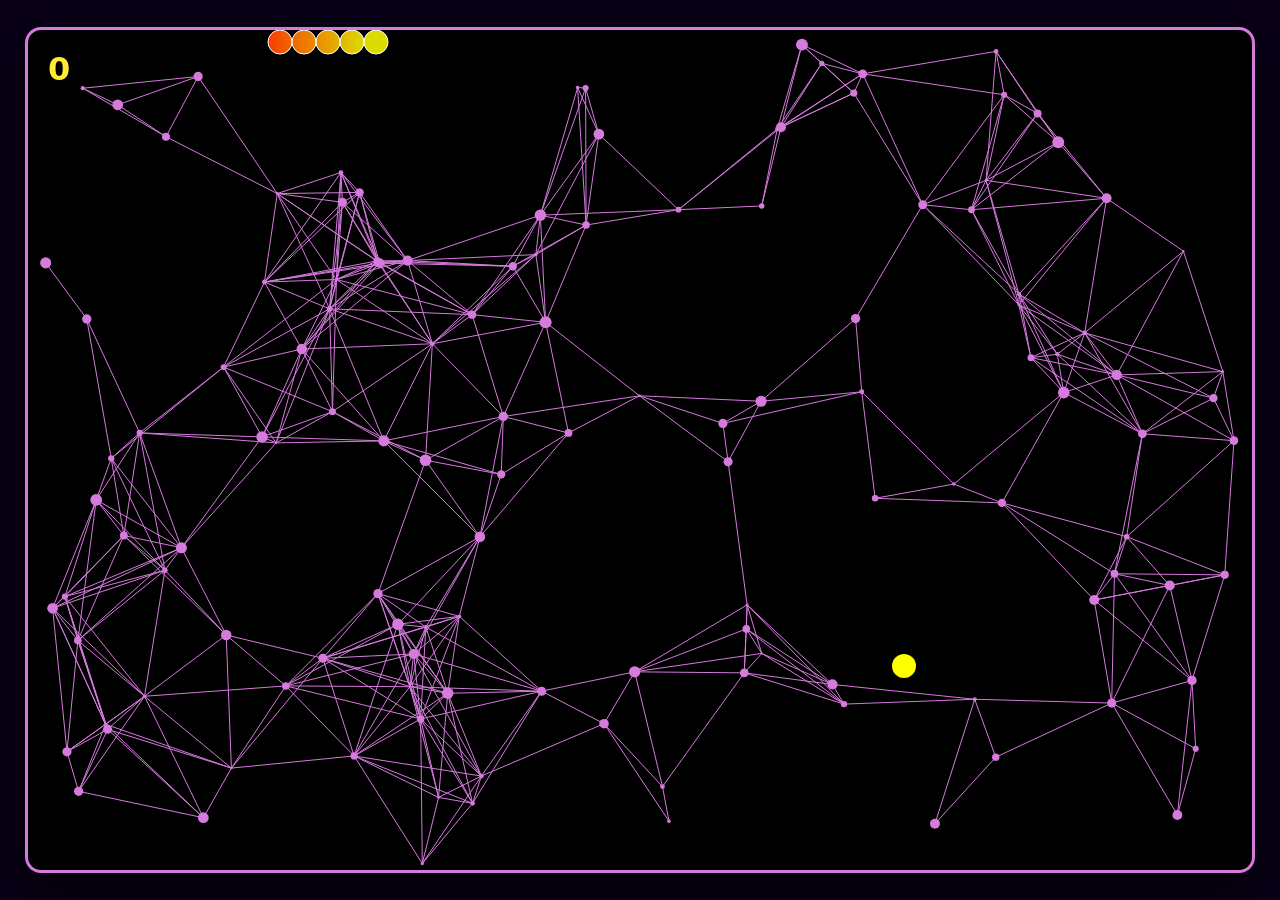
<file: Snake/index.html>
<!DOCTYPE html>
<html lang="en">
<head>
    <meta charset="UTF-8">
    <meta name="viewport" content="width=device-width, initial-scale=1.0">
    <title>Snake</title>
    <link rel="stylesheet" href="style.css">
    <link rel="manifest" href="manifest.json">
    <script>
      if ('serviceWorker' in navigator) {
        navigator.serviceWorker.register('service-worker.js');
      }
    </script>
</head>
<body>
    <div id="gameContainer">
        <canvas id="gameBoard"></canvas>
        <div id="gameOverPanel" class="overlay-panel">
            <h1>GAME OVER</h1>
            <p>Your Score: <span id="finalScore">0</span></p>
            <button id="resetBtn">Restart</button>
        </div>
        <audio id="backgroundAudio" src="sounds\beings-of-electric-breath-76643.mp4"></audio>
        <audio id="starAudio" src="sounds\Untitled video - Made with Clipchamp (4).mp4"></audio>
        <audio id="eatingAudio" src="sounds\ding-sound-43207.mp4"></audio>
        <audio id="gameoverAudio" src="sounds\videogame-death-sound-43894.mp3"></audio>

        <div id="scoreText">0</div>
    </div>
    <script src="snake.js"></script>
</body>
</html>
</file>
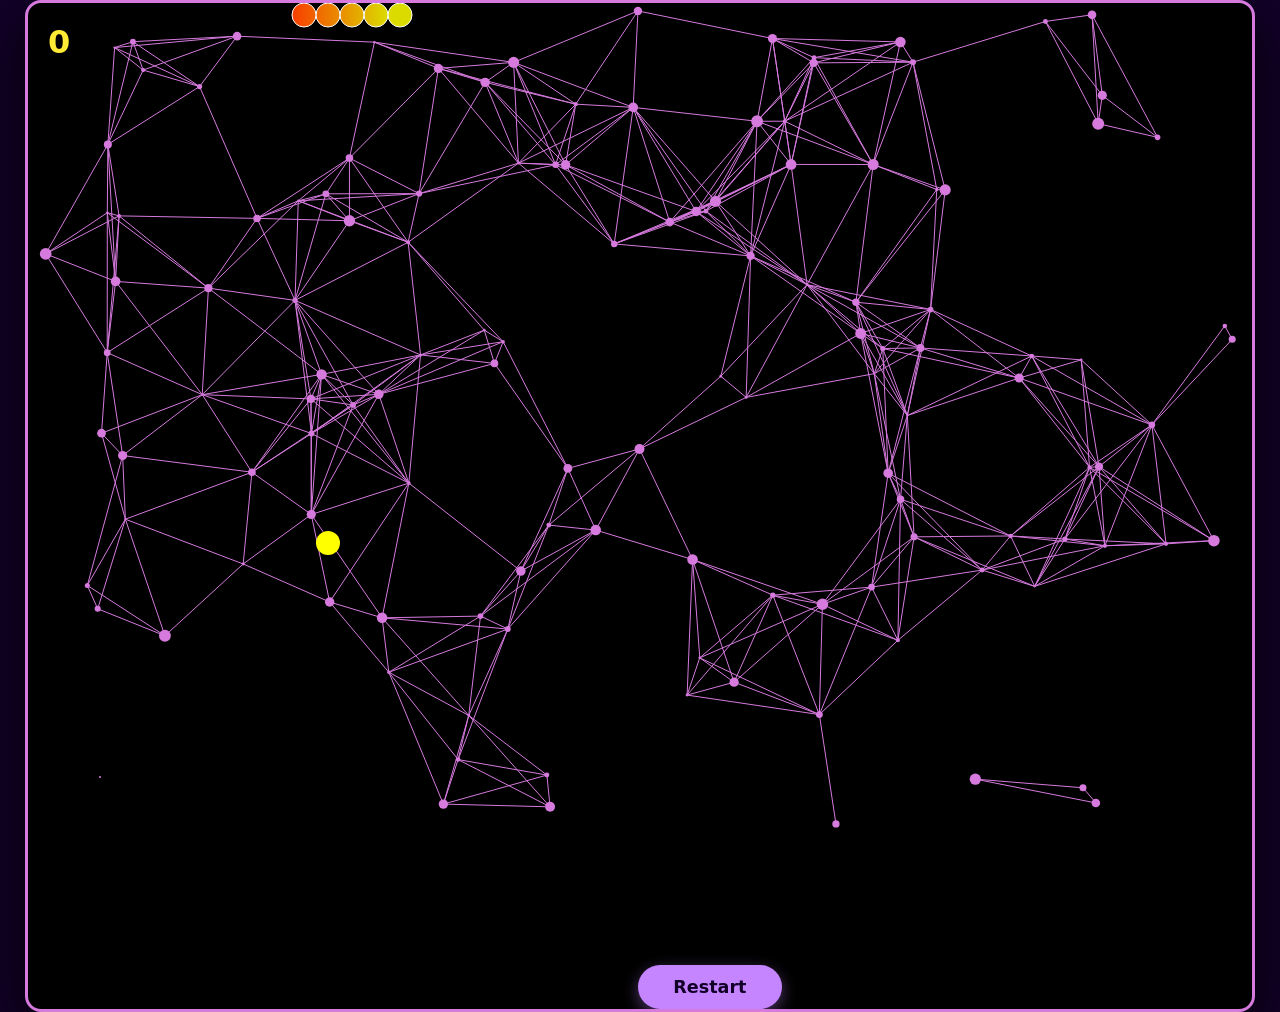
<file: Snake/snake.html>
<!DOCTYPE html>
<html lang="en">
<head>
    <meta charset="UTF-8">
    <meta name="viewport" content="width=device-width, initial-scale=1.0">
    <title>Snake</title>
    <link rel="stylesheet" href="style.css">
</head>
<body style="background-color: rgb(19, 0, 41);">
    <div id="gameContainer">
        <canvas id="gameBoard"></canvas>
        <canvas id="gameOverCanvas"></canvas>
        <canvas id="Instructions"></canvas>
        <audio id="backgroundAudio" src="sounds\beings-of-electric-breath-76643.mp4"></audio>
        <audio id="starAudio" src="sounds\Untitled video - Made with Clipchamp (4).mp4"></audio>
        <audio id="eatingAudio" src="sounds\ding-sound-43207.mp4"></audio>
        <audio id="gameoverAudio" src="sounds\videogame-death-sound-43894.mp3"></audio>

            <div id="scoreText">0</div>
            <button id="resetBtn">Restart</button>
    </div>
    <script src="snake.js"></script>
</body>
</html>
</file>
<file: Snake/style.css>
* {
    box-sizing: border-box;
}

body {
    margin: 0;
    padding: 0;
    display: flex;
    justify-content: center;
    align-items: center;
    min-height: 100vh;
    background-color: rgb(10, 0, 25);
    overflow: hidden;
    font-family: 'Inter', system-ui, -apple-system, BlinkMacSystemFont, 'Segoe UI', Roboto, Oxygen, Ubuntu, Cantarell, sans-serif;
}

#gameContainer {
    position: relative;
    box-shadow: 0 20px 60px rgba(0, 0, 0, 0.9);
    border-radius: 16px;
    overflow: hidden;
    border: 3px solid #d67ade;
    background: #000000;
}

#gameBoard {
    display: block;
}

/* Glassmorphism Overlay Panel for Game Over */
.overlay-panel {
    position: absolute;
    top: 50%;
    left: 50%;
    transform: translate(-50%, -50%);
    width: 90%;
    max-width: 380px;
    background: rgba(19, 0, 41, 0.85);
    backdrop-filter: blur(12px);
    -webkit-backdrop-filter: blur(12px);
    border: 2px solid #d67ade;
    border-radius: 24px;
    padding: 30px 20px;
    box-shadow: 0 15px 35px rgba(214, 122, 222, 0.3);
    display: none;
    flex-direction: column;
    align-items: center;
    justify-content: center;
    z-index: 10;
    color: white;
    text-align: center;
    animation: fadeIn 0.3s ease-out;
}

@keyframes fadeIn {
    from { opacity: 0; transform: translate(-50%, -46%); }
    to { opacity: 1; transform: translate(-50%, -50%); }
}

.overlay-panel h1 {
    font-size: 2.5rem;
    color: #ff3366;
    text-shadow: 0 0 10px rgba(255, 51, 102, 0.5), 0 0 20px rgba(255, 51, 102, 0.2);
    margin: 0 0 10px 0;
    font-weight: 800;
    letter-spacing: 2px;
}

.overlay-panel p {
    font-size: 1.25rem;
    color: #e0d0ff;
    margin: 0 0 25px 0;
}

.overlay-panel #finalScore {
    font-weight: 700;
    color: rgb(255, 235, 53);
}

#resetBtn {
    font-family: inherit;
    font-size: 1.1rem;
    color: #130029;
    background: #c485ff;
    border: none;
    padding: 12px 35px;
    border-radius: 30px;
    font-weight: 700;
    cursor: pointer;
    box-shadow: 0 5px 15px rgba(196, 133, 255, 0.4);
    transition: all 0.2s ease;
    outline: none;
}

#resetBtn:hover {
    background: #d67ade;
    transform: translateY(-2px);
    box-shadow: 0 8px 20px rgba(196, 133, 255, 0.6);
}

#resetBtn:active {
    transform: translateY(0);
}

#scoreText {
    font-family: inherit;
    font-weight: 800;
    font-size: 2rem;
    color: rgb(255, 235, 53);
    position: absolute;
    top: 20px;
    left: 20px;
    z-index: 3;
    text-shadow: 0 2px 10px rgba(0, 0, 0, 0.5);
}
</file>
